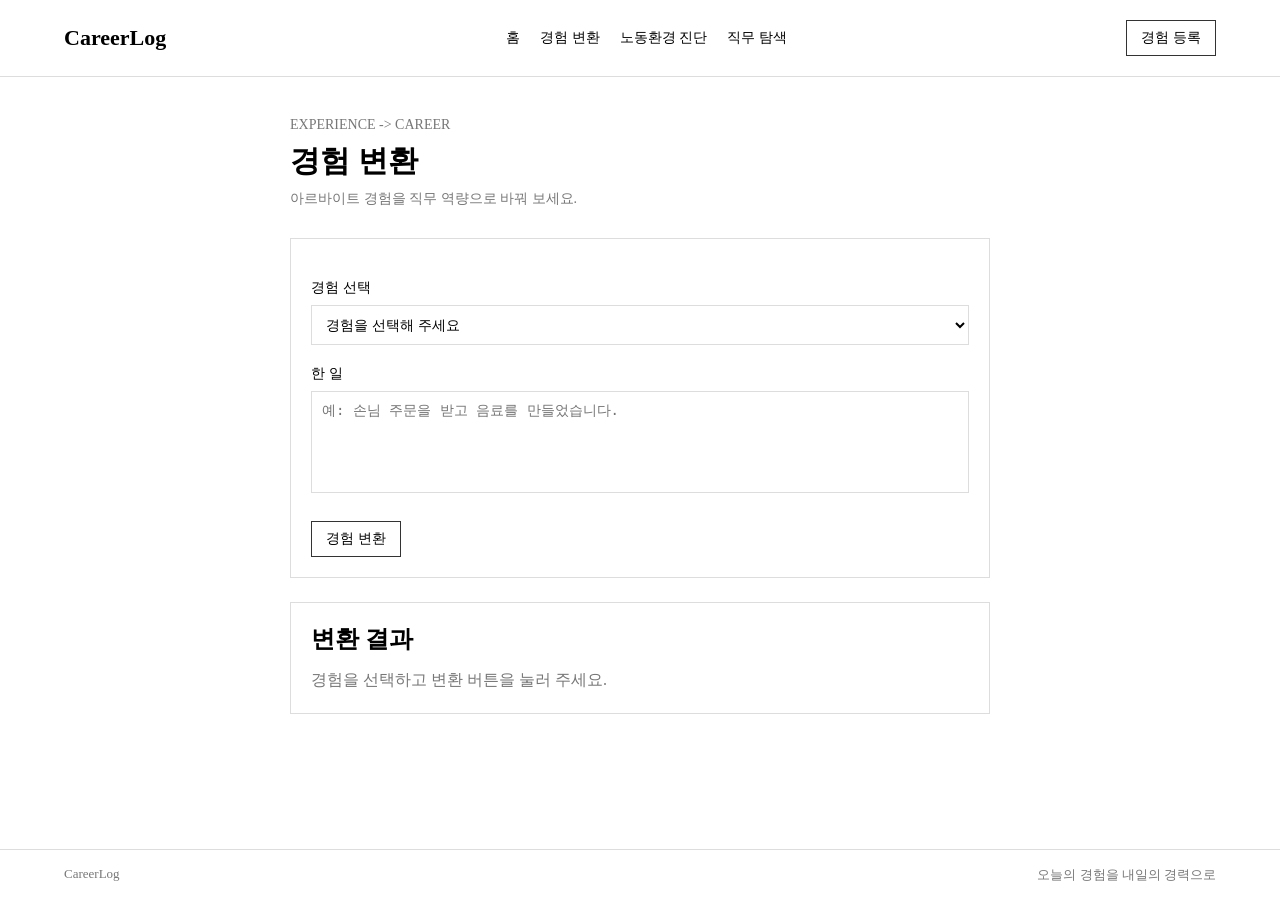
<file: pages/converter.html>
<!doctype html>
<html lang="ko">
  <head>
    <meta charset="UTF-8" />
    <meta name="viewport" content="width=device-width, initial-scale=1.0" />

    <title>경험 변환 - CareerLog</title>

    <link rel="stylesheet" href="../assets/css/common/reset.css" />
    <link rel="stylesheet" href="../assets/css/common/variables.css" />
    <link rel="stylesheet" href="../assets/css/common/common.css" />
    <link rel="stylesheet" href="../assets/css/components/button.css" />
    <link rel="stylesheet" href="../assets/css/components/card.css" />
    <link rel="stylesheet" href="../assets/css/components/navbar.css" />
    <link rel="stylesheet" href="../assets/css/pages/converter.css" />
  </head>

  <body>
    <header class="navbar">
      <h1 class="logo">CareerLog</h1>

      <nav>
        <a href="../index.html">홈</a>
        <a href="converter.html">경험 변환</a>
        <a href="diagnose.html">노동환경 진단</a>
        <a href="jobs.html">직무 탐색</a>
      </nav>

      <a href="register.html" class="btn">경험 등록</a>
    </header>

    <main class="container">
      <section class="title">
        <p>EXPERIENCE -> CAREER</p>
        <h2>경험 변환</h2>
        <p>아르바이트 경험을 직무 역량으로 바꿔 보세요.</p>
      </section>

      <section class="card converter">
        <label for="experience">경험 선택</label>

        <select id="experience">
          <option value="">경험을 선택해 주세요</option>
          <option value="cafe">카페 아르바이트</option>
          <option value="store">편의점 아르바이트</option>
          <option value="book">서점 아르바이트</option>
        </select>

        <label for="work">한 일</label>

        <textarea
          id="work"
          rows="5"
          placeholder="예: 손님 주문을 받고 음료를 만들었습니다."
        ></textarea>

        <button type="button" id="convertButton" class="btn btn-primary">
          경험 변환
        </button>
      </section>

      <section class="card result" id="result">
        <h2>변환 결과</h2>

        <p id="resultText">경험을 선택하고 변환 버튼을 눌러 주세요.</p>
      </section>
    </main>

    <footer>
      <p>CareerLog</p>
      <p>오늘의 경험을 내일의 경력으로</p>
    </footer>

    <script src="../assets/js/pages/converter.js"></script>
  </body>
</html>
</file>
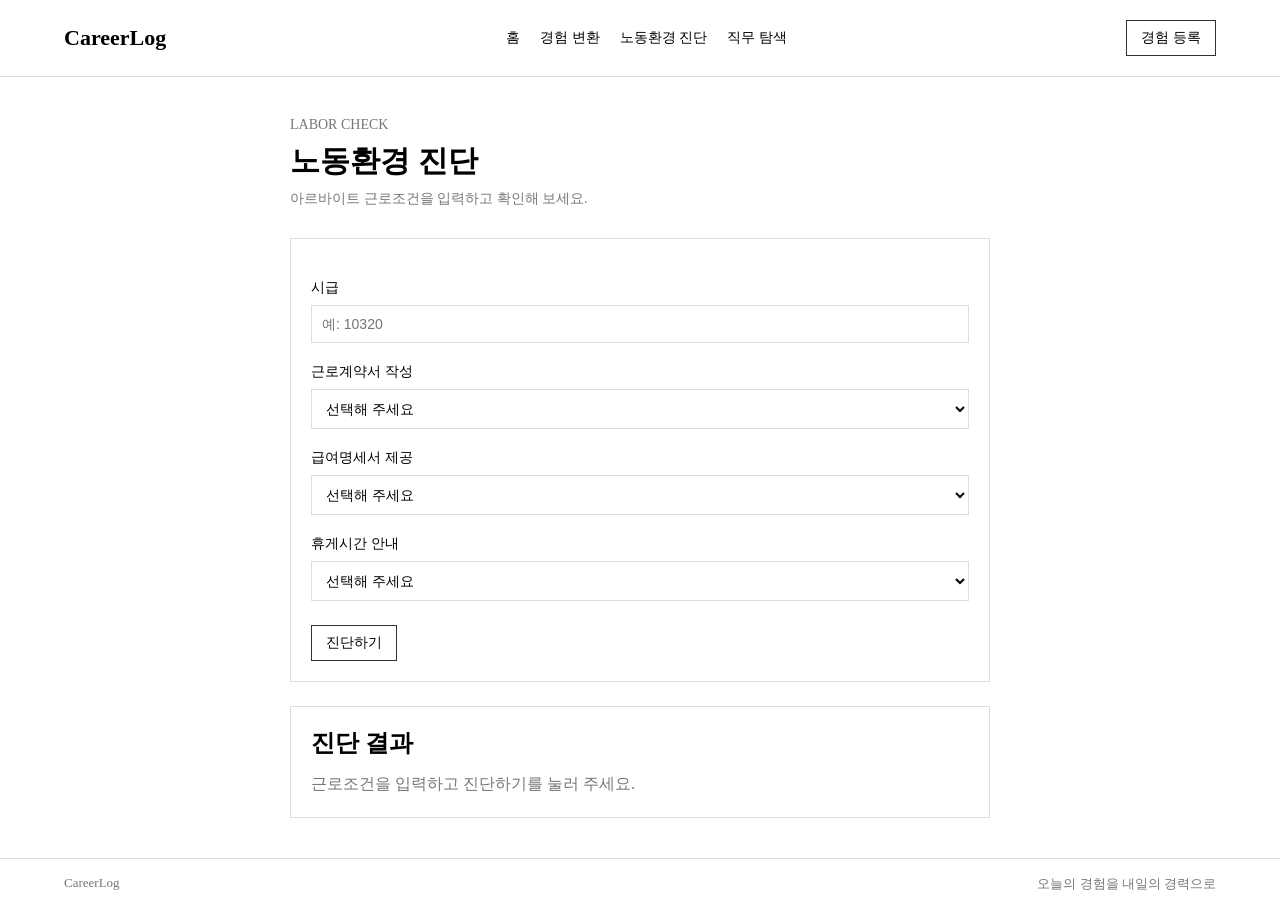
<file: pages/diagnose.html>
<!doctype html>
<html lang="ko">
  <head>
    <meta charset="UTF-8" />
    <meta name="viewport" content="width=device-width, initial-scale=1.0" />

    <title>노동환경 진단 - CareerLog</title>

    <link rel="stylesheet" href="../assets/css/common/reset.css" />
    <link rel="stylesheet" href="../assets/css/common/variables.css" />
    <link rel="stylesheet" href="../assets/css/common/common.css" />
    <link rel="stylesheet" href="../assets/css/components/button.css" />
    <link rel="stylesheet" href="../assets/css/components/card.css" />
    <link rel="stylesheet" href="../assets/css/components/navbar.css" />
    <link rel="stylesheet" href="../assets/css/pages/diagnose.css" />
  </head>

  <body>
    <header class="navbar">
      <h1 class="logo">CareerLog</h1>

      <nav>
        <a href="../index.html">홈</a>
        <a href="converter.html">경험 변환</a>
        <a href="diagnose.html">노동환경 진단</a>
        <a href="jobs.html">직무 탐색</a>
      </nav>

      <a href="register.html" class="btn">경험 등록</a>
    </header>

    <main class="container">
      <section class="title">
        <p>LABOR CHECK</p>
        <h2>노동환경 진단</h2>
        <p>아르바이트 근로조건을 입력하고 확인해 보세요.</p>
      </section>

      <section class="card diagnose">
        <label for="wage">시급</label>
        <input type="number" id="wage" placeholder="예: 10320" />

        <label for="contract">근로계약서 작성</label>
        <select id="contract">
          <option value="">선택해 주세요</option>
          <option value="yes">작성함</option>
          <option value="no">작성하지 않음</option>
        </select>

        <label for="pay">급여명세서 제공</label>
        <select id="pay">
          <option value="">선택해 주세요</option>
          <option value="yes">받음</option>
          <option value="no">받지 않음</option>
        </select>

        <label for="break">휴게시간 안내</label>
        <select id="break">
          <option value="">선택해 주세요</option>
          <option value="yes">안내받음</option>
          <option value="no">안내받지 않음</option>
        </select>

        <button type="button" id="diagnoseButton" class="btn btn-primary">
          진단하기
        </button>
      </section>

      <section class="card result">
        <h2>진단 결과</h2>

        <p id="resultText">근로조건을 입력하고 진단하기를 눌러 주세요.</p>
      </section>
    </main>

    <footer>
      <p>CareerLog</p>
      <p>오늘의 경험을 내일의 경력으로</p>
    </footer>

    <script src="../assets/js/pages/diagnose.js"></script>
  </body>
</html>
</file>
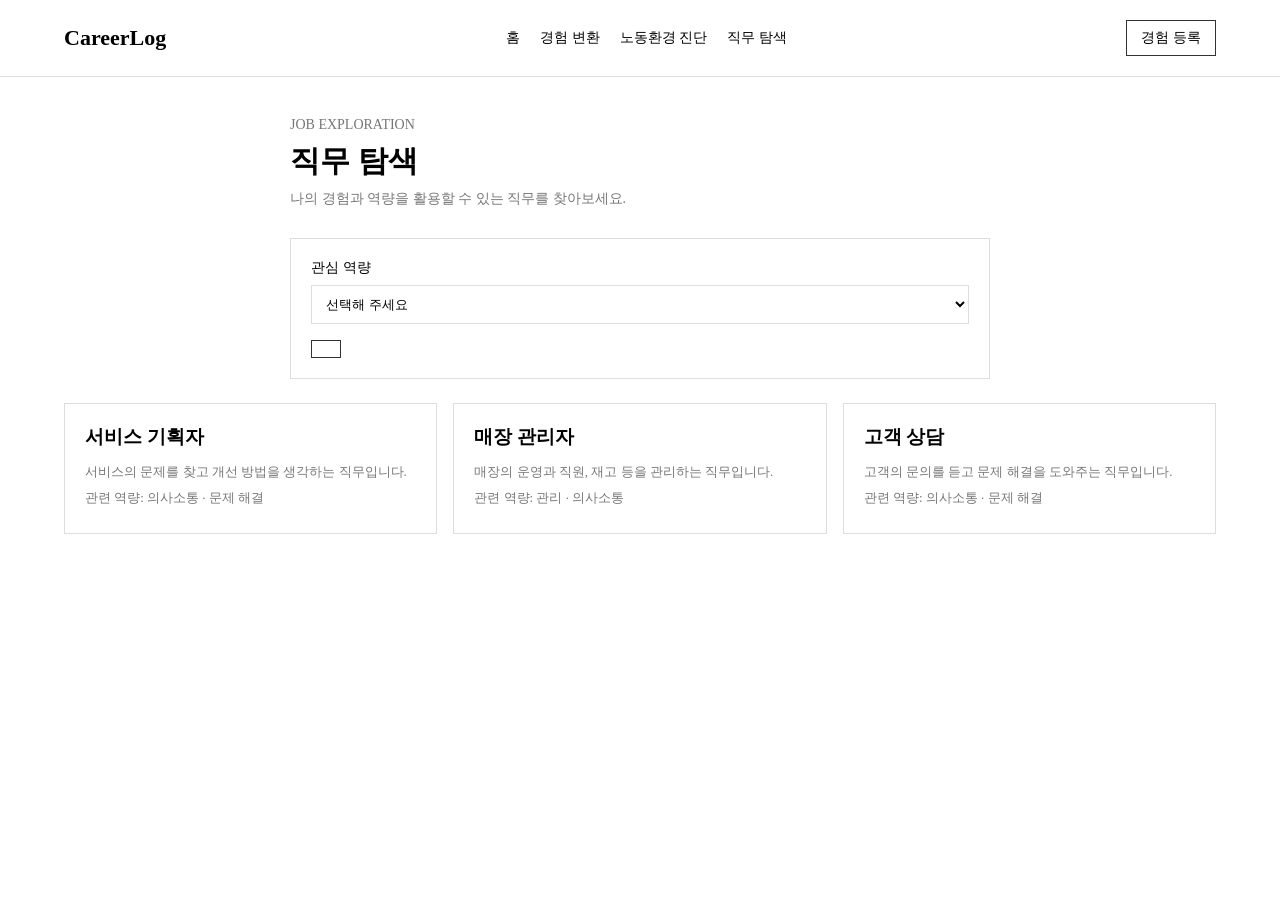
<file: pages/jobs.html>
<!doctype html>
<html lang="ko">
  <head>
    <meta charset="UTF-8" />
    <meta name="viewport" content="width=device-width, initial-scale=1.0" />

    <title>직무 탐색 - CareerLog</title>

    <link rel="stylesheet" href="../assets/css/common/reset.css" />
    <link rel="stylesheet" href="../assets/css/common/variables.css" />
    <link rel="stylesheet" href="../assets/css/common/common.css" />
    <link rel="stylesheet" href="../assets/css/components/button.css" />
    <link rel="stylesheet" href="../assets/css/components/card.css" />
    <link rel="stylesheet" href="../assets/css/components/navbar.css" />
    <link rel="stylesheet" href="../assets/css/pages/jobs.css" />
  </head>

  <body>
    <header class="navbar">
      <h1 class="logo">CareerLog</h1>

      <nav>
        <a href="../index.html">홈</a>
        <a href="converter.html">경험 변환</a>
        <a href="diagnose.html">노동환경 진단</a>
        <a href="jobs.html">직무 탐색</a>
      </nav>

      <a href="register.html" class="btn">경험 등록</a>
    </header>

    <main class="container">
      <section class="title">
        <p>JOB EXPLORATION</p>
        <h2>직무 탐색</h2>
        <p>나의 경험과 역량을 활용할 수 있는 직무를 찾아보세요.</p>
      </section>

      <section class="card search">
        <label for="skill">관심 역량</label>

        <select id="skill">
          <option value="">선택해 주세요</option>
          <option value="communication">의사소통</option>
          <option value="management">관리</option>
          <option value="problem">문제 해결</option>
        </select>

        <button
          type="button"
          id="searchButton"
          class="btn btn-primary"
        ></button>
      </section>

      <section class="job-list">
        <div class="card job" id="serviceJob">
          <h3>서비스 기획자</h3>
          <p>서비스의 문제를 찾고 개선 방법을 생각하는 직무입니다.</p>
          <p>관련 역량: 의사소통 · 문제 해결</p>
        </div>
        <div class="card job" id="managerJob">
          <h3>매장 관리자</h3>
          <p>매장의 운영과 직원, 재고 등을 관리하는 직무입니다.</p>
          <p>관련 역량: 관리 · 의사소통</p>
        </div>
        <div class="card job" id="counselJob">
          <h3>고객 상담</h3>
          <p>고객의 문의를 듣고 문제 해결을 도와주는 직무입니다.</p>
          <p>관련 역량: 의사소통 · 문제 해결</p>
        </div>
      </section>
    </main>
  </body>
</html>
</file>
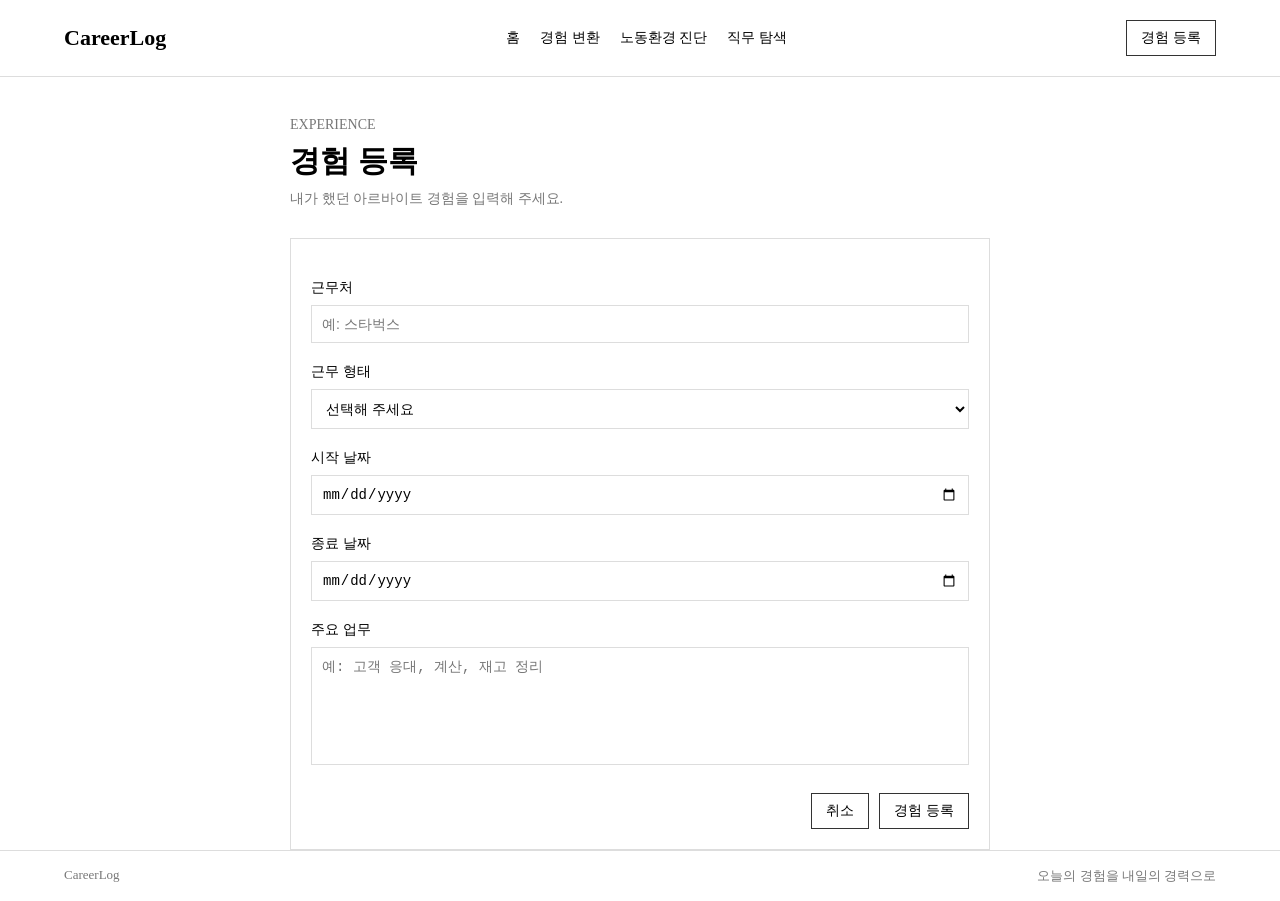
<file: pages/register.html>
<!doctype html>
<html lang="ko">
  <head>
    <meta charset="UTF-8" />
    <meta name="viewport" content="width=device-width, initial-scale=1.0" />

    <title>경험 등록 - CareerLog</title>

    <link rel="stylesheet" href="../assets/css/common/reset.css" />
    <link rel="stylesheet" href="../assets/css/common/variables.css" />
    <link rel="stylesheet" href="../assets/css/common/common.css" />
    <link rel="stylesheet" href="../assets/css/components/button.css" />
    <link rel="stylesheet" href="../assets/css/components/card.css" />
    <link rel="stylesheet" href="../assets/css/components/navbar.css" />
    <link rel="stylesheet" href="../assets/css/pages/register.css" />
  </head>

  <body>
    <header class="navbar">
      <h1 class="logo">CareerLog</h1>

      <nav>
        <a href="../index.html">홈</a>
        <a href="converter.html">경험 변환</a>
        <a href="diagnose.html">노동환경 진단</a>
        <a href="jobs.html">직무 탐색</a>
      </nav>

      <a href="register.html" class="btn">경험 등록</a>
    </header>

    <main class="container">
      <section class="title">
        <p>EXPERIENCE</p>
        <h2>경험 등록</h2>
        <p>내가 했던 아르바이트 경험을 입력해 주세요.</p>
      </section>

      <form id="experienceForm" class="card">
        <label for="workName">근무처</label>
        <input type="text" id="workName" placeholder="예: 스타벅스" />

        <label for="workType">근무 형태</label>
        <select id="workType">
          <option value="">선택해 주세요</option>
          <option value="카페">카페</option>
          <option value="편의점">편의점</option>
          <option value="음식점">음식점</option>
          <option value="판매">판매</option>
          <option value="기타">기타</option>
        </select>

        <label for="startDate">시작 날짜</label>
        <input type="date" id="startDate" />

        <label for="endDate">종료 날짜</label>
        <input type="date" id="endDate" />

        <label for="workContent">주요 업무</label>
        <textarea
          id="workContent"
          rows="6"
          placeholder="예: 고객 응대, 계산, 재고 정리"
        ></textarea>

        <div class="form-button">
          <a href="../index.html" class="btn">취소</a>
          <button type="submit" class="btn btn-primary">경험 등록</button>
        </div>
      </form>
    </main>

    <footer>
      <p>CareerLog</p>
      <p>오늘의 경험을 내일의 경력으로</p>
    </footer>

    <script src="../assets/js/pages/register.js"></script>
  </body>
</html>
</file>
<file: assets/css/common/variables.css>
:root {
  --bg: #f5f5f5;
  --white: #ffffff;
  --black: #222222;
  --gray: #777777;
  --border: #dddddd;
}
</file>
<file: assets/css/common/common.css>
body {
  min-height: 100vh;
  display: flex;
  flex-direction: column;
}

main {
  flex: 1;
}

.container {
  width: 90%;
  max-width: 1200px;
  margin: 0 auto;
}

a:hover {
  text-decoration: underline;
}

/* footer */
footer {
  display: flex;
  justify-content: space-between;
  padding: 16px 5%;
  border-top: 1px solid var(--border);
  color: var(--gray);
  font-size: 13px;
}
</file>
<file: assets/css/components/button.css>
.btn {
  display: inline-block;
  padding: 8px 14px;
  border: 1px solid #333;
  background: white;
  font-size: 14px;
}
</file>
<file: assets/css/components/card.css>
.card {
  padding: 20px;
  background: var(--white);
  border: 1px solid var(--border);
}
</file>
<file: assets/css/components/navbar.css>
.navbar {
  display: flex;
  align-items: center;
  justify-content: space-between;
  padding: 20px 5%;
  background: var(--white);
  border-bottom: 1px solid var(--border);
}

.logo {
  font-size: 22px;
}

.navbar nav {
  display: flex;
  gap: 20px;
  font-size: 14px;
}
</file>
<file: assets/css/pages/converter.css>
/* title */
.title {
  width: 700px;
  max-width: 100%;
  margin: 40px auto 30px;
}

.title p {
  color: var(--gray);
  font-size: 14px;
}

.title h2 {
  margin: 8px 0;
  font-size: 30px;
}

/* converter */
.converter {
  width: 700px;
  max-width: 100%;
  margin: 0 auto;
}

label {
  display: block;
  margin: 20px 0 8px;
  font-size: 14px;
}

select,
textarea {
  width: 100%;
  padding: 10px;
  border: 1px solid var(--border);
  background: white;
  font-size: 14px;
}

textarea {
  resize: none;
}

#convertButton {
  margin-top: 24px;
}

/* result */
.result {
  width: 700px;
  max-width: 100%;
  margin: 24px auto 40px;
}

.result h2 {
  margin-bottom: 12px;
}

.result p {
  color: var(--gray);
  line-height: 1.6;
}
</file>
<file: assets/css/pages/diagnose.css>
/* title */
.title {
  width: 700px;
  max-width: 100%;
  margin: 40px auto 30px;
}

.title p {
  color: var(--gray);
  font-size: 14px;
}

.title h2 {
  margin: 8px 0;
  font-size: 30px;
}

/* diagnose */
.diagnose {
  width: 700px;
  max-width: 100%;
  margin: 0 auto;
}

label {
  display: block;
  margin: 20px 0 8px;
  font-size: 14px;
}

input,
select {
  width: 100%;
  padding: 10px;
  border: 1px solid var(--border);
  background: white;
  font-size: 14px;
}

#diagnoseButton {
  margin-top: 24px;
}

/* result */
.result {
  width: 700px;
  max-width: 100%;
  margin: 24px auto 40px;
}

.result h2 {
  margin-bottom: 12px;
}

.result p {
  color: var(--gray);
  line-height: 1.6;
}
</file>
<file: assets/css/pages/jobs.css>
/* title */
.title {
  width: 700px;
  max-width: 100%;
  margin: 40px auto 30px;
}

.title p {
  color: var(--gray);
  font-size: 14px;
}

.title h2 {
  margin: 8px 0;
  font-size: 30px;
}

/* search */
.search {
  width: 700px;
  max-width: 100%;
  margin: 0 auto 24px;
}

label {
  display: block;
  margin-bottom: 8px;
  font-size: 14px;
}

select {
  width: 100%;
  padding: 10px;
  border: 1px solid var(--border);
  background: white;
}

#searchButton {
  margin-top: 16px;
}

/* jobList */
.job-list {
  display: flex;
  gap: 16px;
  margin-bottom: 24px;
}

.job {
  flex: 1;
}

.job h3 {
  margin-bottom: 12px;
}

.job p {
  margin: 6px 0;
  color: var(--gray);
  font-size: 13px;
  line-height: 1.5;
}

/* result */
.result {
  width: 700px;
  max-width: 100%;
  margin: 0 auto 40px;
}

.result h2 {
  margin-bottom: 10px;
}

.result p {
  color: var(--gray);
}
</file>
<file: assets/css/pages/register.css>
/* title */
.title {
  width: 700px;
  max-width: 100%;
  margin: 40px auto 30px;
}

.title p {
  color: var(--gray);
  font-size: 14px;
}

.title h2 {
  margin: 8px 0;
  font-size: 30px;
}

/* form */
form {
  width: 700px;
  max-width: 100%;
  margin: 0 auto;
}

label {
  display: block;
  margin: 20px 0 8px;
  font-size: 14px;
}

input,
select,
textarea {
  width: 100%;
  padding: 10px;
  border: 1px solid var(--border);
  background: white;
  font-size: 14px;
}

textarea {
  resize: none;
}

/* buttons */
.form-button {
  display: flex;
  justify-content: flex-end;
  gap: 10px;
  margin-top: 24px;
}
</file>
